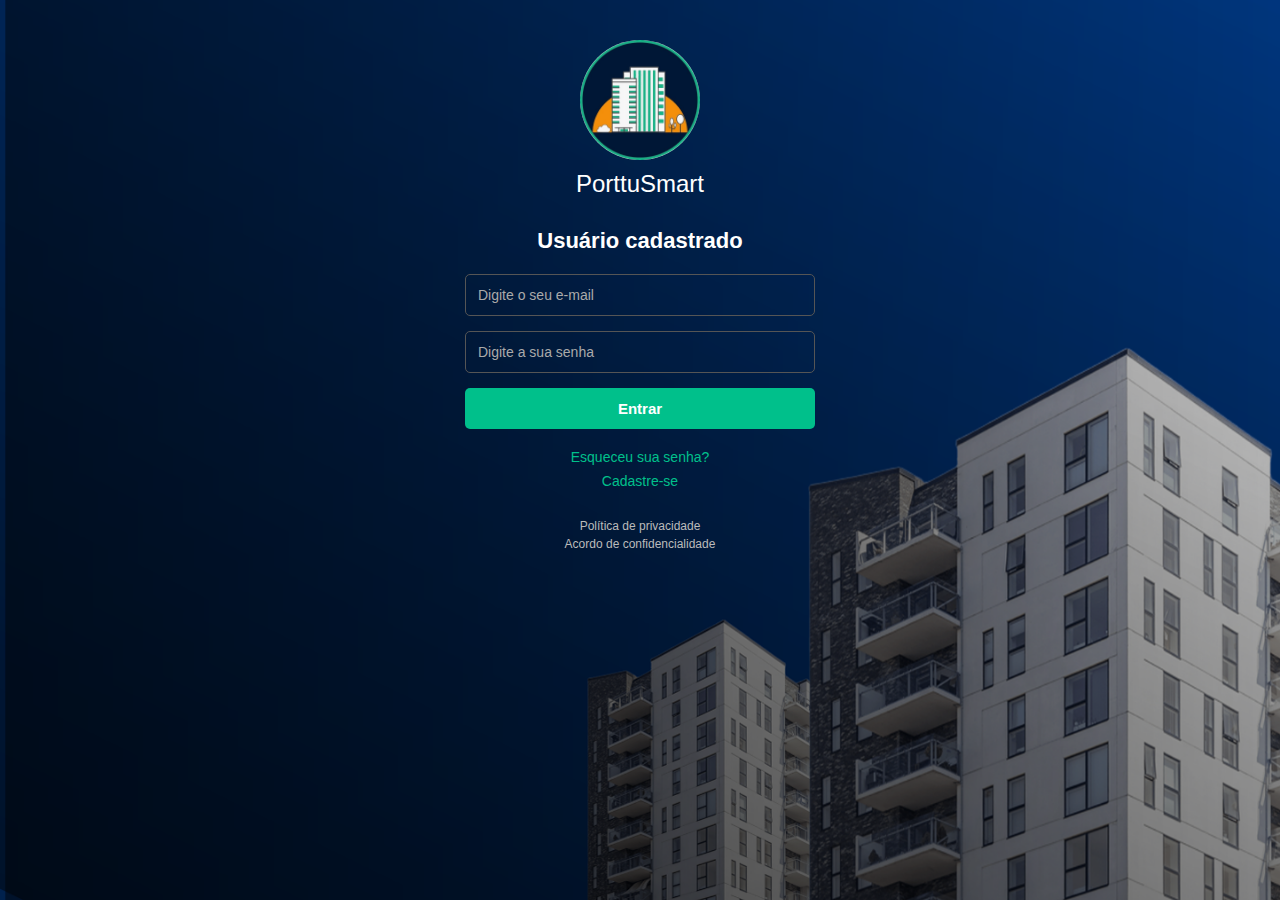
<file: index.html>
<!DOCTYPE html>
<html lang="pt-br">
<head>
  <meta charset="UTF-8">
  <meta name="viewport" content="width=device-width, initial-scale=1.0">
  <title>PorttuSmart</title>
  <link rel="stylesheet" href="assets/css/login.css">
</head>
<body>
  <div class="container">
    <!-- Logo e título -->
    <div class="header">
      <img src="assets/img/logoinit.jpeg" alt="Logo PorttuSmart" class="logo">
      <h1 class="titulo-logo">PorttuSmart</h1>
    </div>

    <!-- Área de login -->
    <h2 class="subtitulo">Usuário cadastrado</h2>

    <form class="login-form" id="loginForm">
      <input type="email" id="email" placeholder="Digite o seu e-mail" required>
      <input type="password" id="password" placeholder="Digite a sua senha" required>
      <button type="submit">Entrar</button>
    </form>

    <!-- Links extras -->
    <div class="links">
      <a href="pages/esqueceusenha.html">Esqueceu sua senha?</a>
      <a href="pages/cadastrese.html">Cadastre-se</a>
    </div>

    <!-- Rodapé -->
    <footer>
      <p>Política de privacidade</p>
      <p>Acordo de confidencialidade</p>
    </footer>
  </div>

  <script src="assets/js/login.js"></script>
</body>
</html>
</file>
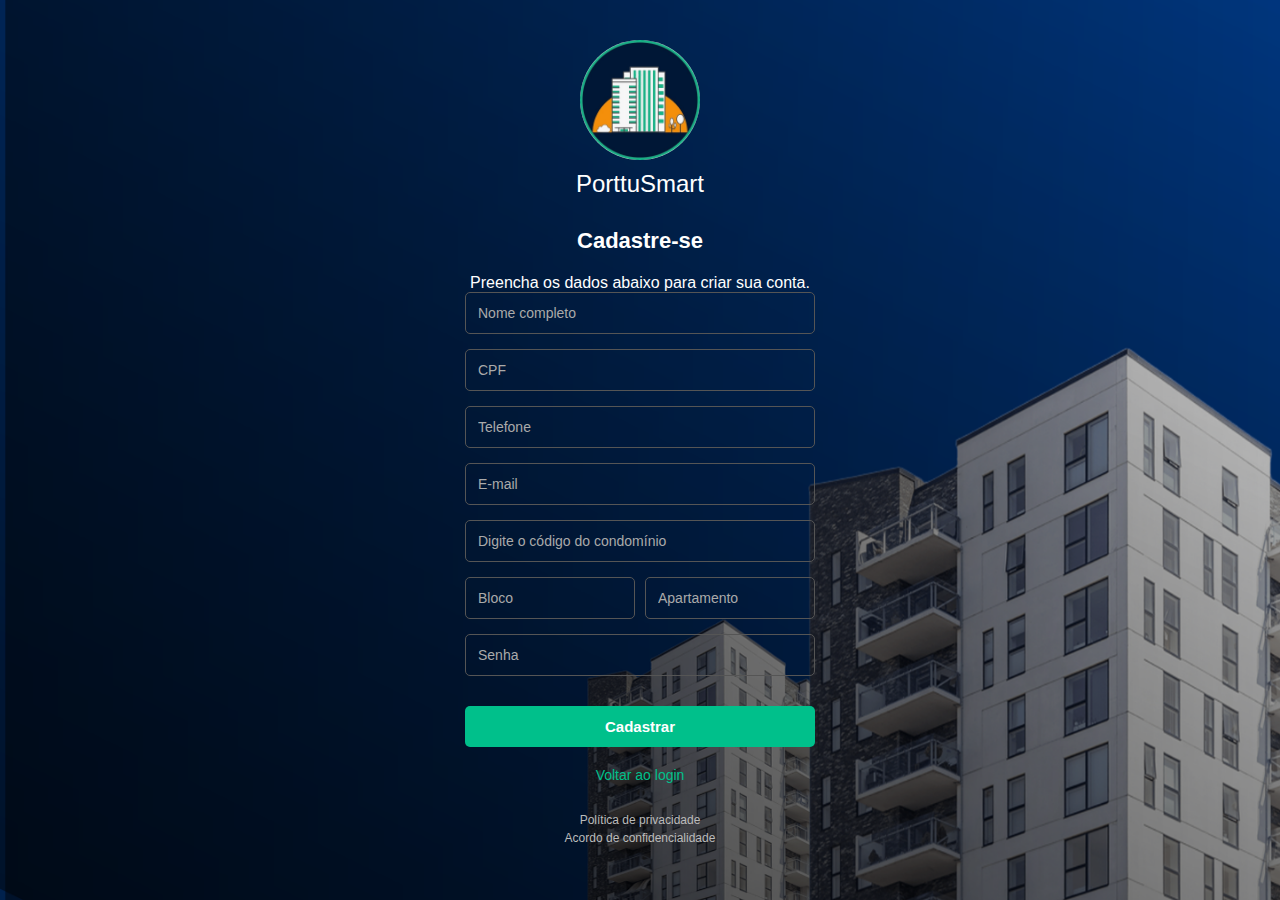
<file: pages/cadastrese.html>
<!DOCTYPE html>
<html lang="pt-br">
<head>
  <meta charset="UTF-8">
  <meta name="viewport" content="width=device-width, initial-scale=1.0">
  <title>PorttuSmart - Cadastre-se</title>
  <link rel="stylesheet" href="../assets/css/login.css">

  <!-- reCAPTCHA v2 -->
  <script src="https://www.google.com/recaptcha/api.js" async defer></script>
</head>
<body>
  <div class="container">
    <!-- Logo e título -->
    <div class="header">
      <img src="../assets/img/logoinit.jpeg" alt="Logo PorttuSmart" class="logo">
      <h1 class="titulo-logo">PorttuSmart</h1>
    </div>

    <!-- Subtítulo -->
    <h2 class="subtitulo">Cadastre-se</h2>
    <p>Preencha os dados abaixo para criar sua conta.</p>

    <!-- Formulário de cadastro -->
    <form class="login-form">
      <input type="text" name="nome" placeholder="Nome completo" required>
      <input type="text" name="cpf" placeholder="CPF" required>
      <input type="tel" name="telefone" placeholder="Telefone" required>
      <input type="email" name="email" placeholder="E-mail" required>      

      <!-- Novo campo: código do condomínio -->
      <input type="text" name="codigoCondominio" placeholder="Digite o código do condomínio" required>

      <!-- Campos de apartamento e bloco -->
      <div class="endereco-group">
        <input type="text" name="bloco" placeholder="Bloco" required>
        <input type="text" name="apartamento" placeholder="Apartamento" required>
      </div>

      <!-- Campo de senha -->
      <input type="password" name="senha" placeholder="Senha" required>

      <!-- reCAPTCHA -->
      <div 
        class="g-recaptcha" 
        data-sitekey="6Ld0XQssAAAAAOisVdWWEvGONekE0uCBODWwgQPg">
      </div>

      <!-- Botão de envio -->
      <button type="submit">Cadastrar</button>
    </form>

    <!-- Links extras -->
    <div class="links">
      <a href="../index.html">Voltar ao login</a>
    </div>

    <!-- Rodapé -->
    <footer>
      <p>Política de privacidade</p>
      <p>Acordo de confidencialidade</p>
    </footer>
  </div>

  <script src="../assets/js/cadastro.js"></script>
</body>
</html>
</file>
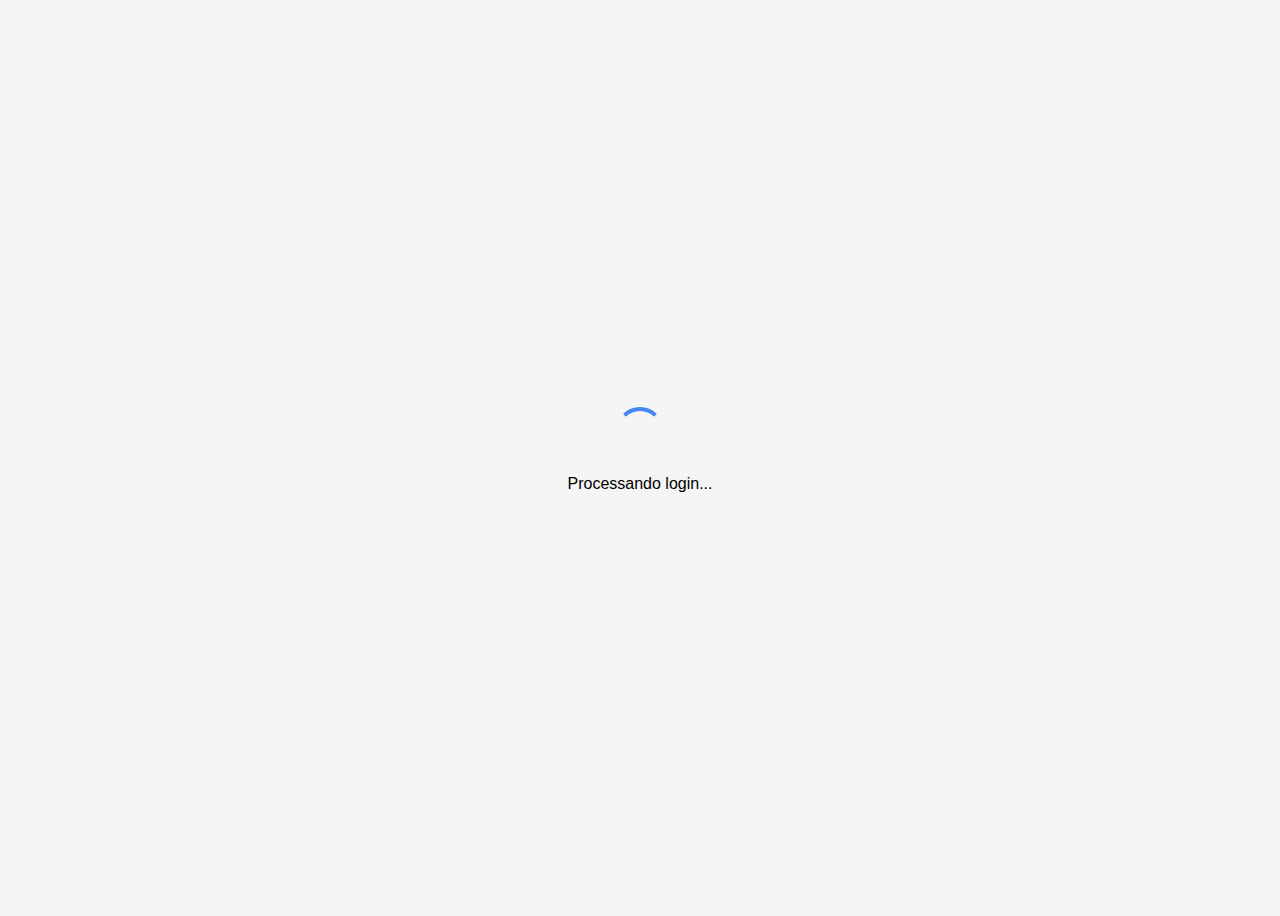
<file: pages/callback.html>
<!DOCTYPE html>
<html lang="pt-br">
<head>
    <meta charset="UTF-8">
    <title>Processando Login...</title>
    <style>
        body {
            font-family: Arial, sans-serif;
            display: flex;
            justify-content: center;
            align-items: center;
            height: 100vh;
            background: #f5f5f5;
        }
        .loading {
            text-align: center;
        }
        .spinner {
            border: 4px solid #f3f3f3;
            border-top: 4px solid #4285f4;
            border-radius: 50%;
            width: 40px;
            height: 40px;
            animation: spin 1s linear infinite;
            margin: 0 auto 20px;
        }
        @keyframes spin {
            0% { transform: rotate(0deg); }
            100% { transform: rotate(360deg); }
        }
    </style>
</head>
<body>
    <div class="loading">
        <div class="spinner"></div>
        <p>Processando login...</p>
    </div>

    <script>
        // Pega o código de autorização da URL
        const urlParams = new URLSearchParams(window.location.search);
        const authCode = urlParams.get('code');
        const error = urlParams.get('error');

        // ORIGENS PERMITIDAS (3 AMBIENTES)
        const allowedOrigins = [
            "http://127.0.0.1:5500",
            "https://site-condomino-piv.vercel.app",
            "https://d336vgy098gi03.cloudfront.net"
        ];

        // Determina dinamicamente para qual origin responder
        const openerOrigin = allowedOrigins.find(origin =>
            document.referrer.startsWith(origin)
        ) || allowedOrigins[0];

        if (error) {
            console.error('Erro do Google:', error);
            window.opener.postMessage({
                type: 'OAUTH_ERROR',
                error: error
            }, openerOrigin);
            window.close();
        } 
        else if (authCode) {
            window.opener.postMessage({
                type: 'OAUTH_CODE',
                code: authCode
            }, openerOrigin);
            window.close();
        } 
        else {
            console.error('Nenhum código recebido');
            window.close();
        }
    </script>
</body>
</html>
</file>
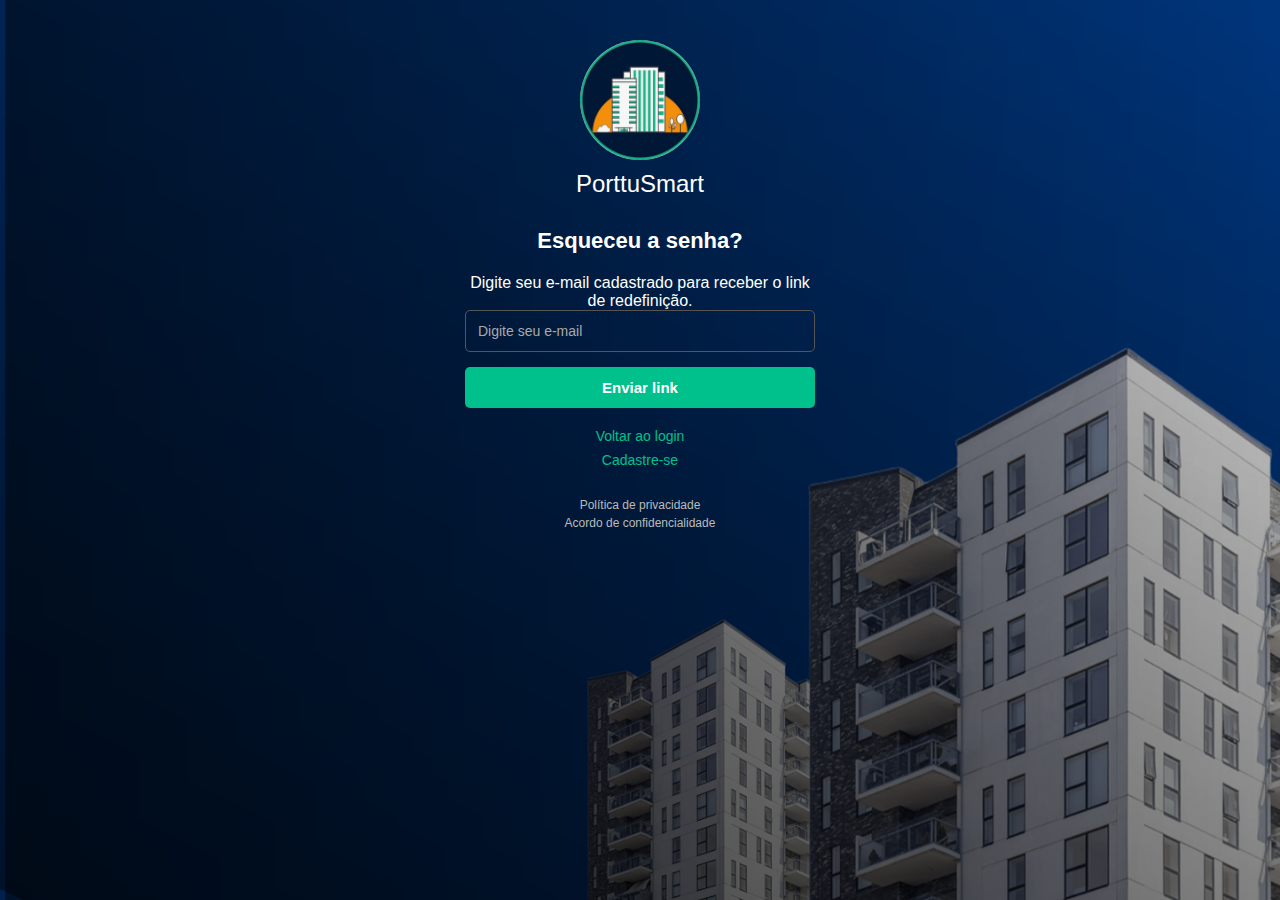
<file: pages/esqueceusenha.html>
<!DOCTYPE html>
<html lang="pt-br">
<head>
  <meta charset="UTF-8">
  <meta name="viewport" content="width=device-width, initial-scale=1.0">
  <title>PorttuSmart - Esqueceu a senha</title>
  <link rel="stylesheet" href="../assets/css/login.css">
</head>
<body>
  <div class="container">
    <!-- Logo e título -->
    <div class="header">
      <img src="../assets/img/logoinit.jpeg" alt="Logo PorttuSmart" class="logo">
      <h1 class="titulo-logo">PorttuSmart</h1>
    </div>

    <!-- Subtítulo -->
    <h2 class="subtitulo">Esqueceu a senha?</h2>
    <p>Digite seu e-mail cadastrado para receber o link de redefinição.</p>

    <!-- Formulário de recuperação -->
    <form class="login-form">
      <input type="email" placeholder="Digite seu e-mail">
      <button type="submit">Enviar link</button>
    </form>

    <!-- Links extras -->
    <div class="links">
      <a href="../index.html">Voltar ao login</a>
      <a href="/pages/cadastrese.html">Cadastre-se</a>
    </div>

    <!-- Rodapé -->
    <footer>
      <p>Política de privacidade</p>
      <p>Acordo de confidencialidade</p>
    </footer>
  </div>
</body>
</html>
</file>
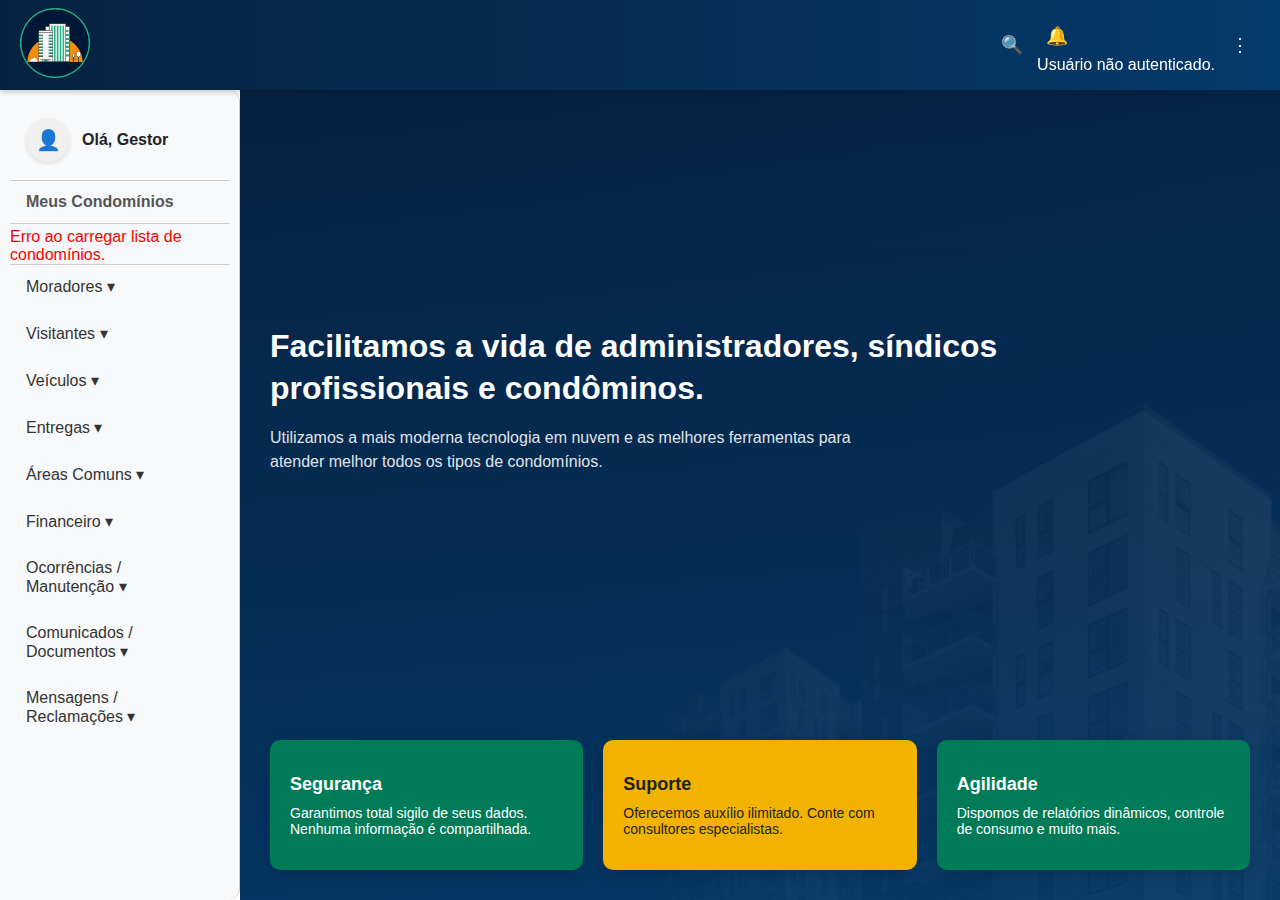
<file: pages/homesindico.html>
<!DOCTYPE html>
<html lang="pt-BR">

<head>
  <meta charset="UTF-8" />
  <meta name="viewport" content="width=device-width, initial-scale=1.0" />
  <title>Painel Gestor</title>
  <link rel="stylesheet" href="../assets/css/homesindico.css" />
  
  <link rel="stylesheet" href="../assets/css/telassindico/sindico_morador.css" />
  <link rel="stylesheet" href="../assets/css/telassindico/sindico_visitante.css" />
  <link rel="stylesheet" href="../assets/css/telassindico/sindico_veiculo.css" />
  <link rel="stylesheet" href="../assets/css/telassindico/sindico_pedido.css" />
  <link rel="stylesheet" href="../assets/css/telassindico/sindico_reserva.css" />
  <link rel="stylesheet" href="../assets/css/telassindico/sindico_comunicado.css" />
  <link rel="stylesheet" href="../assets/css/telassindico/sindico_ocorrencia.css" />
  <link rel="stylesheet" href="../assets/css/telassindico/sindico_mensagens.css" />
  <link rel="stylesheet" href="../assets/css/telassindico/sindico_financeiro.css" />
  <link rel="stylesheet" href="../assets/css/telassindico/sindico_senha.css" />
</head>

<body>

  <!-- Header / Topbar -->
  <header class="topbar">
    <div class="topbar-left">
      <button class="mobile-toggle" aria-label="Abrir menu">☰</button>
      <a href="homesindico.html">
        <img src="../assets/img/logoinit.png" alt="Logo PorttuSmart" class="logo">
      </a>
    </div>

    <div class="topbar-right">
      <button class="icon-btn" aria-label="buscar">🔍</button>

      <!-- 🔔 Notificações -->
      <div class="notification-wrapper">
        <button id="notification-bell" class="icon-btn" aria-label="notificações">
          🔔
          <div id="notification-count"></div>
        </button>
        <div id="notification-dropdown" class="notification-dropdown">
          <p class="no-notifications">Nenhuma nova solicitação.</p>
        </div>
      </div>

      <!-- ⋮ Menu -->
      <button class="icon-btn" aria-label="menu" id="menuButton">⋮</button>
    </div>

    <!-- Caixa de opções (menu suspenso) -->
    <div class="menu-dropdown" id="menuDropdown">
      <a href="#">Alterar Senha</a>
      <a href="../pages/logout.html" id="logoutBtn">Sair</a>
    </div>
  </header>

  <!-- Área principal (sidebar + conteúdo) -->
  <div class="main">
    <!-- Menu lateral -->
    <aside class="sidebar">
      <div class="sidebar-header">
        <div class="avatar">👤</div>
        <p class="greeting">Olá, Gestor</p>
      </div>

      <nav class="menu-fixed" id="menuCondominios">
        <p class="menu-title">Meus Condomínios</p>
        <!-- Condomínios serão inseridos dinamicamente aqui -->
        <div id="listaCondominios"></div>
      </nav>

      <!-- Menu rolável (itens restantes com submenus) -->
      <nav class="menu-scroll" aria-label="menu principal">
        
        <div class="menu-item" id="menuMoradores">
          <input type="checkbox" id="moradores-toggle" />
          <label for="moradores-toggle" class="item">Moradores ▾</label>
          <div class="submenu moradores">
            <div class="subitem">Cadastro de moradores</div>
            <div class="subitem">Histórico de moradores</div>
          </div>
        </div>

        <div class="menu-item" id="menuVisitantes">
          <input type="checkbox" id="visitantes-toggle" />
          <label for="visitantes-toggle" class="item">Visitantes ▾</label>
          <div class="submenu">
            <div class="subitem">Cadastro de visitantes</div>
            <div class="subitem">Controle de entradas e saídas</div>
          </div>
        </div>

        <div class="menu-item" id="menuVeiculos">
          <input type="checkbox" id="veiculos-toggle" />
          <label for="veiculos-toggle" class="item">Veículos ▾</label>
          <div class="submenu">
            <div class="subitem">Cadastro de veículos de moradores</div>
            <div class="subitem">Histórico de veículos</div>
          </div>
        </div>

        <div class="menu-item" id="menuEntregas">
          <input type="checkbox" id="entregas-toggle" />
          <label for="entregas-toggle" class="item">Entregas ▾</label>
          <div class="submenu">
            <div class="subitem">Cadastro de entregas</div>
            <div class="subitem">Histórico de entregas</div>
          </div>
        </div>

        <div class="menu-item" id="menuReservas">
          <input type="checkbox" id="areas-toggle" />
          <label for="areas-toggle" class="item">Áreas Comuns ▾</label>
          <div class="submenu">
            <div class="subitem">Cadastro de reservas</div>
            <div class="subitem">Histórico de reservas</div>
          </div>
        </div>

        <div class="menu-item" id="menuFinanceiro">
          <input type="checkbox" id="financeiro-toggle" />
          <label for="financeiro-toggle" class="item">Financeiro ▾</label>
          <div class="submenu">
            <div class="subitem">Cadastro de lançamentos</div>
            <div class="subitem">Histórico de lançamentos</div>
          </div>
        </div>


        <div class="menu-item" id="menuOcorrencias">
          <input type="checkbox" id="ocorrencias-toggle" />
          <label for="ocorrencias-toggle" class="item">Ocorrências / Manutenção ▾</label>
          <div class="submenu">
            <div class="subitem">Registrar ocorrência</div>
            <div class="subitem">Histórico de ocorrências</div>
          </div>
        </div>

        <div class="menu-item" id="menuComunicados">
          <input type="checkbox" id="comunicados-toggle" />
          <label for="comunicados-toggle" class="item">Comunicados / Documentos ▾</label>
          <div class="submenu">
            <div class="subitem">Novo comunicado</div>
            <div class="subitem">Histórico de comunicados</div>
            <div class="subitem">Cadastro de documentos</div>
            <div class="subitem">Documentos do condomínio</div>
          </div>
        </div>


        <div class="menu-item" id="menuMensagens">
          <input type="checkbox" id="mensagens-toggle" />
          <label for="mensagens-toggle" class="item">Mensagens / Reclamações ▾</label>
          <div class="submenu">
            <div class="subitem">Caixa de mensagens</div>
          </div>
        </div>

      </nav>
    </aside>

    <!-- Conteúdo principal -->
    <main class="content">
      <div class="content-top">
        <h1>Facilitamos a vida de administradores, síndicos profissionais e condôminos.</h1>
        <p class="lead">Utilizamos a mais moderna tecnologia em nuvem e as melhores ferramentas para atender melhor
          todos os tipos de condomínios.</p>
      </div>

      <!-- Cards no rodapé da área de conteúdo -->
      <div class="bottom-cards">
        <div class="card seguranca">
          <h3>Segurança</h3>
          <p>Garantimos total sigilo de seus dados. Nenhuma informação é compartilhada.</p>
        </div>
        <div class="card suporte">
          <h3>Suporte</h3>
          <p>Oferecemos auxílio ilimitado. Conte com consultores especialistas.</p>
        </div>
        <div class="card agilidade">
          <h3>Agilidade</h3>
          <p>Dispomos de relatórios dinâmicos, controle de consumo e muito mais.</p>
        </div>
      </div>
    </main>
  </div>

  <script src="../assets/js/mobile.js"></script>
  <script src="../assets/js/apiApartments.js"></script>

  <!-- 🚚 Scripts do módulo de Moradores -->
  <script src="../assets/js/telassindico/morador/apiMoradores.js"></script>
  <script src="../assets/js/telassindico/morador/telasMoradores.js"></script>
  <script src="../assets/js/telassindico/morador/main.js"></script>

  <!-- 🚚 Scripts do módulo de Visitantes -->
  <script src="../assets/js/telassindico/visitante/apiVisitante.js"></script>
  <script src="../assets/js/telassindico/visitante/telasVisitante.js"></script>
  <script src="../assets/js/telassindico/visitante/main.js"></script>

  <!-- 🚚 Scripts do módulo de Veiculos -->
  <script src="../assets/js/telassindico/veiculos/apiVeiculos.js"></script>
  <script src="../assets/js/telassindico/veiculos/telasVeiculos.js"></script>
  <script src="../assets/js/telassindico/veiculos/main.js"></script>

  <!-- 🚚 Scripts do módulo de Entregas -->
  <script src="../assets/js/telassindico/pedidos/apiPedidos.js"></script>
  <script src="../assets/js/telassindico/pedidos/telasPedidos.js"></script>
  <script src="../assets/js/telassindico/pedidos/main.js"></script>

  <!-- 🚚 Scripts do módulo de Reservas(Agendamentos) -->
  <script src="../assets/js/telassindico/reservas/apiReservas.js"></script>
  <script src="../assets/js/telassindico/reservas/telasReservas.js"></script>
  <script src="../assets/js/telassindico/reservas/main.js"></script>

  <!-- 🚚 Scripts do módulo de Financeiro -->
  <script src="../assets/js/telassindico/financeiro/apiFinanceiro.js"></script>
  <script src="../assets/js/telassindico/financeiro/telasFinanceiro.js"></script>
  <script src="../assets/js/telassindico/financeiro/main.js"></script>

      <!-- 🚚 Scripts do módulo de Ocorrencia -->
  <script src="../assets/js/telassindico/ocorrencia/apiOcorrencia.js"></script>
  <script src="../assets/js/telassindico/ocorrencia/telaOcorrencia.js"></script>
  <script src="../assets/js/telassindico/ocorrencia/main.js"></script>

    <!-- 🚚 Scripts do módulo de Comunicados -->
  <script src="../assets/js/telassindico/comunicados/apiComunicados.js"></script>
  <script src="../assets/js/telassindico/comunicados/telasComunidados.js"></script>
  <script src="../assets/js/telassindico/comunicados/main.js"></script>

    <!-- 🚚 Scripts do módulo de Mensagens -->
  <script src="../assets/js/telassindico/mensagens/apiMensagens.js"></script>
  <script src="../assets/js/telassindico/mensagens/telasMensagens.js"></script>
  <script src="../assets/js/telassindico/mensagens/main.js"></script>

    <!-- 🚚 Scripts do módulo de troca de senha -->
  <script src="../assets/js/telassindico/senha/apiSenha.js"></script>
  <script src="../assets/js/telassindico/senha/telasSenha.js"></script>
  <script src="../assets/js/telassindico/senha/main.js"></script>


  <script src="../assets/js/sindico_menu.js"></script>
  <script src="../assets/js/logout.js"></script>
  <script src="../assets/js/sindico_condominios.js"></script>
  <script src="../assets/js/sindico_notificacoes.js"></script>

  <!-- Script do menu suspenso -->
  <script>
    document.addEventListener("DOMContentLoaded", function () {
      const menuButton = document.getElementById("menuButton");
      const dropdown = document.getElementById("menuDropdown");

      // Abre/fecha menu ao clicar nos três pontos
      menuButton.addEventListener("click", function (e) {
        e.stopPropagation();
        dropdown.classList.toggle("menu-open");
      });

      // Fecha o menu ao clicar fora
      document.addEventListener("click", function (e) {
        if (!dropdown.contains(e.target) && e.target !== menuButton) {
          dropdown.classList.remove("menu-open");
        }
      });
    });
  </script>
</body>

</html>
</file>
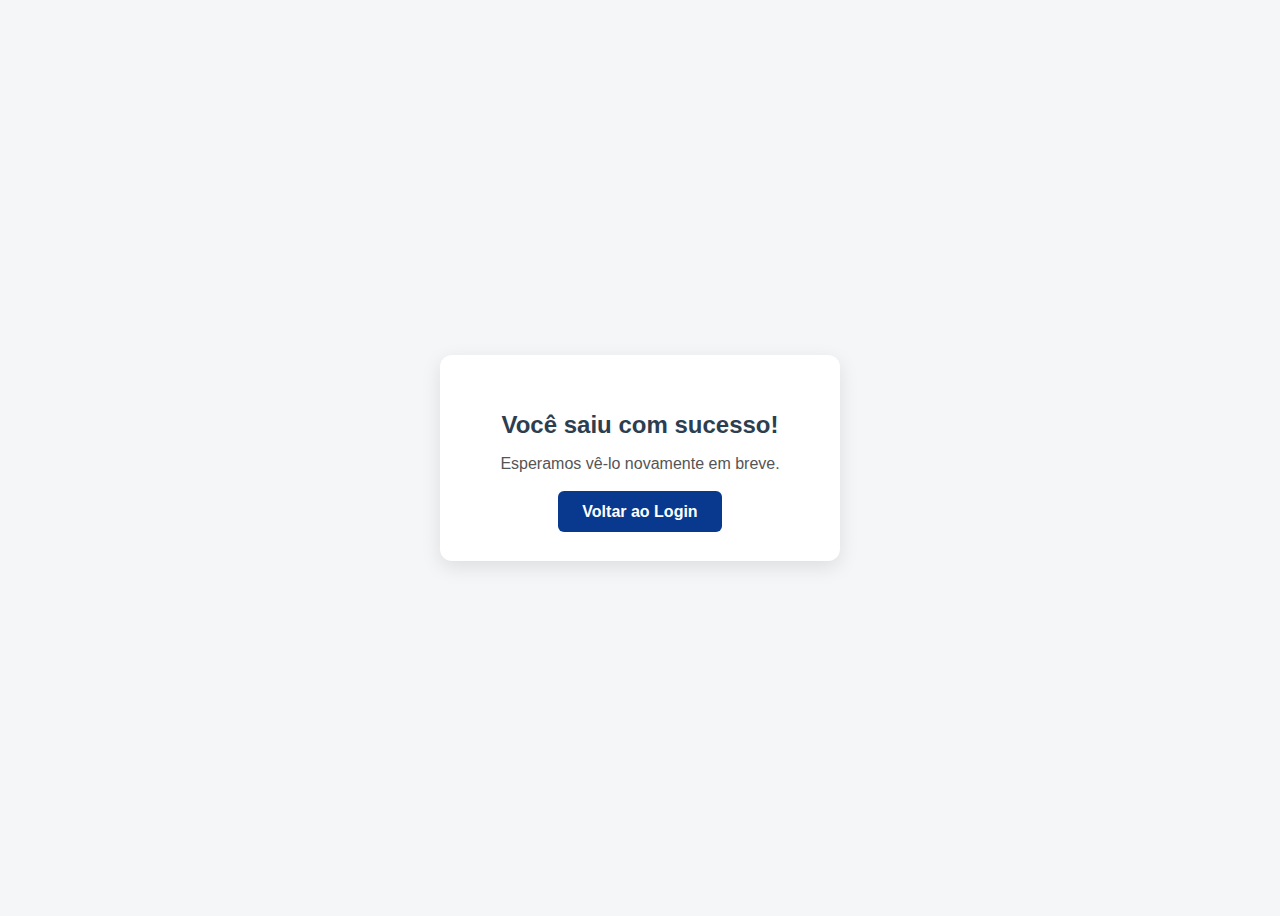
<file: pages/logout.html>
<!DOCTYPE html>
<html lang="pt-BR">
<head>
  <meta charset="UTF-8">
  <meta name="viewport" content="width=device-width, initial-scale=1.0">
  <title>Logout - PorttuSmart</title>
  <style>
    body {
      font-family: "Poppins", sans-serif;
      background: #f4f6f8;
      display: flex;
      justify-content: center;
      align-items: center;
      height: 100vh;
      flex-direction: column;
      color: #333;
    }

    .logout-box {
      background: white;
      padding: 40px 60px;
      border-radius: 12px;
      box-shadow: 0px 6px 20px rgba(0,0,0,0.1);
      text-align: center;
    }

    .logout-box h1 {
      font-size: 24px;
      margin-bottom: 10px;
      color: #2c3e50;
    }

    .logout-box p {
      color: #555;
      margin-bottom: 30px;
    }

    .logout-box a {
      text-decoration: none;
      background-color: #08398E;
      color: white;
      padding: 12px 24px;
      border-radius: 6px;
      font-weight: bold;
      transition: background 0.3s;
    }

    .logout-box a:hover {
      background-color: #062e73;
    }
  </style>
</head>
<body>
  <div class="logout-box">
    <h1>Você saiu com sucesso!</h1>
    <p>Esperamos vê-lo novamente em breve.</p> 
    <a href="../index.html">Voltar ao Login</a>
  </div>
</body>
</html>
</file>
<file: assets/css/homesindico.css>
:root {
  --topbar-h: 90px;
  --sidebar-w: 240px;
  --primary-color: #072241;
  --secondary-color: #043a6a;
  --accent-color: #007b57;
  --warning-color: #f2b200;
  --text-light: #fff;
  --text-dark: #222;
  --bg-light: #f8f9fa;
  --border-color: #e0e0e0;
  --hover-color: #f4f6f8;
  --transition-speed: 0.3s;
}

/* Reset / base */
* { 
  box-sizing: border-box; 
  margin: 0; 
  padding: 0; 
  font-family: "Arial", Helvetica, sans-serif; 
}

html, body {
  height: 100%;
  margin: 0;
  padding: 0;
  overflow: hidden; 
}

/* Topbar / header */
.topbar {
  height: var(--topbar-h);
  width: 100%;
  background: linear-gradient(90deg, var(--primary-color), var(--secondary-color));
  color: var(--text-light);
  display: flex;
  align-items: center;
  justify-content: space-between;
  padding: 0 20px;
  position: fixed;
  top: 0;
  left: 0;
  z-index: 1000;
  box-shadow: 0 2px 6px rgba(0,0,0,0.2);
}

.topbar-left {
  display: flex;
  align-items: center;
  gap: 15px;
}

.topbar .logo {
  height: 70px;
  width: auto;
  border-radius: 6px;
  object-fit: cover;
}

/* Botões do header - Ajustados para ficarem lado a lado */
.topbar-right {
  display: flex;
  align-items: center;
  gap: 5px;
}

.icon-btn {
  background: transparent;
  border: none;
  color: var(--text-light);
  font-size: 18px;
  cursor: pointer;
  width: 40px;
  height: 40px;
  border-radius: 50%;
  display: flex;
  align-items: center;
  justify-content: center;
  transition: background-color var(--transition-speed);
}

.icon-btn:hover {
  background-color: rgba(255, 255, 255, 0.1);
}

/* Área principal (sidebar + conteúdo) */
.main {
  display: flex;
  height: calc(100vh - var(--topbar-h));
  margin-top: var(--topbar-h);
  overflow: hidden;
}

/* Sidebar */
.sidebar {
  width: var(--sidebar-w);
  background: var(--bg-light);
  border-right: 1px solid var(--border-color);
  display: flex;
  flex-direction: column;
  height: 100%;
  border-top-right-radius: 12px;
  border-bottom-right-radius: 12px;
  overflow: hidden;
  padding: 10px;
}

/* Cabeçalho interno da sidebar */
.sidebar-header {
  padding: 18px 16px;
  display: flex;
  align-items: center;
  gap: 12px;
  border-bottom: 1px solid var(--border-color);
}

.avatar {
  width: 44px;
  height: 44px;
  border-radius: 50%;
  background: #f0f0f0;
  display: flex;
  align-items: center;
  justify-content: center;
  font-size: 20px;
  box-shadow: 0 2px 4px rgba(0,0,0,0.1);
}

.greeting {
  font-weight: 700;
  color: var(--text-dark);
}

/* Menu fixo (4 condomínios) */
.menu-fixed {
  border-bottom: 1px solid var(--border-color);
}

.menu-fixed .menu-title {
  padding: 12px 16px;
  font-weight: 700;
  color: #555;
  border-bottom: 1px solid var(--border-color);
  margin-bottom: 4px;
  user-select: none;
}

.menu-fixed .item {
  padding: 10px 16px;
  cursor: pointer;
  color: var(--text-dark);
  font-weight: 600;
  background: #fff;
  border-radius: 6px;
  margin-bottom: 4px;
  transition: all var(--transition-speed);
  display: flex;
  align-items: center;
}

.menu-fixed .item:hover {
  background: var(--hover-color);
}

.menu-fixed .item.active {
  background-color: var(--secondary-color);
  color: white;
}

/* Menu rolável */
.menu-scroll {
  flex: 1;
  overflow-y: auto;
  padding-bottom: 20px;
}

/* Submenus */
.menu-item {
  position: relative;
}

.menu-item input[type="checkbox"] { 
  display: none; 
}

.submenu {
  max-height: 0;
  overflow: hidden;
  transition: max-height var(--transition-speed) ease;
  padding-left: 12px;
  margin-top: 4px;
}

.menu-item input[type="checkbox"]:checked + label + .submenu {
  max-height: 500px;
}

.menu-item input[type="checkbox"]:checked + label {
  color: var(--secondary-color);
  font-weight: bold;
}

.menu-item input[type="checkbox"]:checked + label::after {
  content: "▴";
}

.subitem {
  padding: 10px 16px 10px 28px;
  font-size: 14px;
  color: #555;
  border-radius: 4px;
  cursor: pointer;
  transition: all var(--transition-speed);
  position: relative;
}

.subitem:hover {
  background-color: var(--hover-color);
  padding-left: 32px;
}

.subitem.active {
  background-color: var(--secondary-color);
  color: white;
}

.subitem.active::before {
  content: "";
  position: absolute;
  left: 16px;
  top: 50%;
  transform: translateY(-50%);
  width: 6px;
  height: 6px;
  background-color: white;
  border-radius: 50%;
}

/* Itens principais do menu rolável */
.menu-scroll .item {
  padding: 12px 16px;
  cursor: pointer;
  color: #333;
  border-radius: 6px;
  margin-bottom: 4px;
  transition: all var(--transition-speed);
  display: flex;
  justify-content: space-between;
  align-items: center;
}

.menu-scroll .item:hover {
  background: var(--hover-color);
}

/* Conteúdo principal */
.content {
  flex: 1;
  position: relative;
  display: flex;
  flex-direction: column;
  justify-content: space-between;
  padding: 30px;
  color: var(--text-light);
  background: linear-gradient(to bottom, rgba(7, 34, 65, 0.9), rgba(4, 58, 106, 0.9)), url("../img/fundo-login.png");
  background-repeat: no-repeat;
  background-position: center right;
  background-size: cover;
  overflow: auto;
}

.content-top {
  flex: 1;
  display: flex;
  flex-direction: column;
  justify-content: center;
  max-width: 800px;
}

.content h1 {
  font-size: 32px;
  line-height: 1.3;
  margin-bottom: 16px;
  font-weight: 700;
}

.content .lead {
  font-size: 16px;
  color: rgba(255,255,255,0.9);
  margin-bottom: 30px;
  line-height: 1.5;
  max-width: 600px;
}

/* Cards verdes embaixo */
.bottom-cards {
  display: flex;
  gap: 20px;
  align-items: stretch;
  margin-top: 30px;
}

.card {
  flex: 1;
  padding: 20px;
  border-radius: 10px;
  color: var(--text-light);
  box-shadow: 0 4px 15px rgba(0,0,0,0.15);
  font-size: 14px;
  min-height: 130px;
  display: flex;
  flex-direction: column;
  justify-content: center;
  transition: transform var(--transition-speed), box-shadow var(--transition-speed);
}

.card:hover {
  transform: translateY(-5px);
  box-shadow: 0 8px 20px rgba(0,0,0,0.2);
}

.card h3 {
  margin-bottom: 10px;
  font-size: 18px;
  font-weight: 700;
}

.seguranca { 
  background: var(--accent-color); 
}

.suporte  { 
  background: var(--warning-color); 
  color: var(--text-dark); 
}

.agilidade { 
  background: var(--accent-color); 
}

.item, .card h3 { user-select: none; }

/* Menu mobile toggle */
.mobile-toggle {
  display: none;
  background: transparent;
  border: none;
  color: white;
  font-size: 24px;
  cursor: pointer;
}

/* Adaptações responsivas */
@media (max-width: 900px) {
  :root { 
    --sidebar-w: 200px; 
    --topbar-h: 80px; 
  }
  
  .mobile-toggle {
    display: block;
  }
  
  .sidebar {
    position: fixed;
    left: -100%;
    top: var(--topbar-h);
    height: calc(100% - var(--topbar-h));
    z-index: 999;
    transition: left var(--transition-speed);
    box-shadow: 2px 0 10px rgba(0,0,0,0.1);
  }
  
  .sidebar.active {
    left: 0;
  }
  
  .content {
    padding: 20px;
  }
  
  .content h1 { 
    font-size: 24px; 
    margin-bottom: 12px; 
  }
  
  .topbar .logo { 
    height: 50px; 
  }
  
  .bottom-cards { 
    flex-direction: column; 
    gap: 15px; 
  }
  
  .card { 
    min-height: auto; 
    padding: 15px; 
  }
}

@media (max-height: 700px) {
  .content h1 { font-size: 24px; }
  .content .lead { font-size: 14px; margin-bottom: 20px; }
  .card { padding: 15px; min-height: 100px; }
  .sidebar-header { padding: 12px 16px; }
  .menu-fixed .item { padding: 8px 16px; }
  .menu-scroll .item { padding: 10px 16px; }
}

/* Scrollbar personalizada */
.menu-scroll::-webkit-scrollbar {
  width: 6px;
}

.menu-scroll::-webkit-scrollbar-track {
  background: #f1f1f1;
  border-radius: 10px;
}

.menu-scroll::-webkit-scrollbar-thumb {
  background: #c1c1c1;
  border-radius: 10px;
}

.menu-scroll::-webkit-scrollbar-thumb:hover {
  background: #a8a8a8;
}

/* Estilo da caixa de opções (menu ⋮) */
    .menu-dropdown {
      position: absolute;
      top: 60px;
      right: 15px;
      background-color: #fff;
      border: 1px solid #ccc;
      border-radius: 8px;
      box-shadow: 0px 4px 8px rgba(0,0,0,0.2);
      width: 180px;
      display: none;
      flex-direction: column;
      z-index: 1000;
      animation: fadeIn 0.2s ease-in-out;
    }

    @keyframes fadeIn {
      from { opacity: 0; transform: translateY(-5px); }
      to { opacity: 1; transform: translateY(0); }
    }

    .menu-dropdown a {
      padding: 12px 16px;
      text-decoration: none;
      color: #333;
      display: block;
      border-bottom: 1px solid #eee;
      font-size: 15px;
      transition: background 0.2s;
    }

    .menu-dropdown a:hover {
      background-color: #f3f3f3;
    }

    .menu-dropdown a:last-child {
      border-bottom: none;
      color: #c0392b;
      font-weight: 600;
    }

    .menu-open {
      display: flex;
    }
</file>
<file: assets/css/telassindico/sindico_morador.css>
/* ============================= */
/* ===== VARIÁVEIS GLOBAIS ===== */
/* ============================= */
:root {
  --border-color: #ccc;
  --accent-color: #007b57;
  --warning-color: #f2b200;
  --text-light: #fff;
  --text-dark: #222;
}

/* ============================= */
/* ===== ESTILOS MORADOR ======= */
/* ============================= */

/* ===== Cadastro ===== */
.form-cadastro-morador {
  display: flex;
  flex-direction: column;
  gap: 15px;
  background: rgba(255, 255, 255, 0.05);
  padding: 20px;
  border-radius: 8px;
  max-width: 800px;
}

.form-group-morador {
  display: flex;
  flex-direction: column;
}

.form-group-morador label {
  font-weight: bold;
  margin-bottom: 5px;
}

.form-group-morador input,
.form-group-morador select {
  padding: 10px;
  border-radius: 5px;
  border: 1px solid var(--border-color);
  background: rgba(255, 255, 255, 0.1);
  color: var(--text-light);
}

.endereco-group-morador {
  display: grid;
  grid-template-columns: repeat(auto-fill, minmax(200px, 1fr));
  gap: 10px;
}

.form-actions-morador {
  display: flex;
  gap: 10px;
}

.btn-salvar-morador {
  background-color: var(--accent-color);
  color: white;
  padding: 10px 15px;
  border: none;
  border-radius: 5px;
  cursor: pointer;
}

.btn-salvar-morador:hover {
  background-color: #005a3e;
}

.btn-cancelar-morador {
  background-color: var(--warning-color);
  color: var(--text-dark);
  padding: 10px 15px;
  border: none;
  border-radius: 5px;
  cursor: pointer;
}

.btn-cancelar-morador:hover {
  background-color: #d8a200;
}

/* ===== Histórico ===== */
.historico-container-morador {
  background: #b0b0b0;
  border-radius: 10px;
  padding: 20px;
  max-width: 1000px;
  color: var(--text-dark);
}

.historico-filtros-morador {
  display: flex;
  gap: 15px;
  flex-wrap: wrap;
  margin-bottom: 20px;
}

.historico-filtros-morador input,
.historico-filtros-morador select {
  padding: 8px;
  border-radius: 5px;
  border: 1px solid var(--border-color);
  background: white;
  color: var(--text-dark);
}

.historico-filtros-morador button {
  padding: 8px 12px;
  border-radius: 5px;
  border: none;
  background-color: var(--accent-color);
  color: white;
  cursor: pointer;
}

.historico-filtros-morador button:hover {
  background-color: #005a3e;
}

.historico-tabela-morador {
  background: #f0f0f0;
  padding: 20px;
  border-radius: 8px;
  color: var(--text-dark);
}

.tabela-historico-morador {
  width: 100%;
  border-collapse: collapse;
  color: var(--text-dark);
}

.tabela-historico-morador th,
.tabela-historico-morador td {
  padding: 12px;
  border-bottom: 1px solid #ddd;
  text-align: left;
  color: var(--text-dark);
}

.tabela-historico-morador th {
  background: var(--primary-color, #072241);
  color: white;
}

.tabela-historico-morador tr:hover {
  background: #eaeaea;
}

.btn-editar-morador,
.btn-excluir-morador {
  padding: 5px 10px;
  border: none;
  border-radius: 5px;
  cursor: pointer;
}

.btn-editar-morador {
  background-color: #007bff;
  color: white;
}

.btn-editar-morador:hover {
  background-color: #0056b3;
}

.btn-excluir-morador {
  background-color: #dc3545;
  color: white;
}

.btn-excluir-morador:hover {
  background-color: #a71d2a;
}
</file>
<file: assets/css/telassindico/sindico_visitante.css>
/* ============================= */
/* ===== VARIÁVEIS GLOBAIS ===== */
/* ============================= */
:root {
  --border-color: #ccc;
  --accent-color: #007b57;
  --warning-color: #f2b200;
  --text-light: #fff;
  --text-dark: #222;
}

/* ============================= */
/* ===== ESTILOS VISITANTE ===== */
/* ============================= */

/* ===== Cadastro ===== */
.form-cadastro-visitante {
  display: flex;
  flex-direction: column;
  gap: 15px;
  background: rgba(255, 255, 255, 0.05);
  padding: 20px;
  border-radius: 8px;
  max-width: 800px;
}

.form-group-visitante {
  display: flex;
  flex-direction: column;
}

.form-group-visitante label {
  font-weight: bold;
  margin-bottom: 5px;
}

.form-group-visitante input,
.form-group-visitante select {
  padding: 10px;
  border-radius: 5px;
  border: 1px solid var(--border-color);
  background: rgba(255, 255, 255, 0.1);
  color: var(--text-light);
}

.endereco-group-visitante {
  display: grid;
  grid-template-columns: repeat(auto-fill, minmax(200px, 1fr));
  gap: 10px;
}

.form-actions-visitante {
  display: flex;
  gap: 10px;
}

.btn-salvar-visitante {
  background-color: var(--accent-color);
  color: white;
  padding: 10px 15px;
  border: none;
  border-radius: 5px;
  cursor: pointer;
}

.btn-salvar-visitante:hover {
  background-color: #005a3e;
}

.btn-cancelar-visitante {
  background-color: var(--warning-color);
  color: var(--text-dark);
  padding: 10px 15px;
  border: none;
  border-radius: 5px;
  cursor: pointer;
}

.btn-cancelar-visitante:hover {
  background-color: #d8a200;
}

/* ===== Histórico ===== */
.historico-container-visitante {
  background: #b0b0b0;
  border-radius: 10px;
  padding: 20px;
  max-width: 1000px;
  color: var(--text-dark);
}

.historico-filtros-visitante {
  display: flex;
  gap: 15px;
  flex-wrap: wrap;
  margin-bottom: 20px;
}

.historico-filtros-visitante input,
.historico-filtros-visitante select {
  padding: 8px;
  border-radius: 5px;
  border: 1px solid var(--border-color);
  background: white;
  color: var(--text-dark);
}

.historico-filtros-visitante button {
  padding: 8px 12px;
  border-radius: 5px;
  border: none;
  background-color: var(--accent-color);
  color: white;
  cursor: pointer;
}

.historico-filtros-visitante button:hover {
  background-color: #005a3e;
}

.historico-tabela-visitante {
  background: #f0f0f0;
  padding: 20px;
  border-radius: 8px;
  color: var(--text-dark);
}

.tabela-historico-visitante {
  width: 100%;
  border-collapse: collapse;
  color: var(--text-dark);
}

.tabela-historico-visitante th,
.tabela-historico-visitante td {
  padding: 12px;
  border-bottom: 1px solid #ddd;
  text-align: left;
  color: var(--text-dark);
}

.tabela-historico-visitante th {
  background: var(--primary-color, #072241);
  color: white;
}

.tabela-historico-visitante tr:hover {
  background: #eaeaea;
}

.btn-editar-visitante,
.btn-excluir-visitante {
  padding: 5px 10px;
  border: none;
  border-radius: 5px;
  cursor: pointer;
}

.btn-editar-visitante {
  background-color: #007bff;
  color: white;
}

.btn-editar-visitante:hover {
  background-color: #0056b3;
}

.btn-excluir-visitante {
  background-color: #dc3545;
  color: white;
}

.btn-excluir-visitante:hover {
  background-color: #a71d2a;
}
</file>
<file: assets/css/telassindico/sindico_veiculo.css>
/* ============================= */
/* ===== VARIÁVEIS GLOBAIS ===== */
/* ============================= */
:root {
  --border-color: #ccc;
  --accent-color: #007b57;
  --warning-color: #f2b200;
  --text-light: #fff;
  --text-dark: #222;
}


/* ============================= */
/* ===== CADASTRO VEICULO ===== */
/* ============================= */

.form-cadastro-veiculo {
  display: flex;
  flex-direction: column;
  gap: 15px;
  background: rgba(255, 255, 255, 0.05);
  padding: 20px;
  border-radius: 8px;
  max-width: 800px;
}

.form-group-veiculo {
  display: flex;
  flex-direction: column;
}

.form-group-veiculo label {
  font-weight: bold;
  margin-bottom: 5px;
}

.form-group-veiculo input,
.form-group-veiculo select {
  padding: 10px;
  border-radius: 5px;
  border: 1px solid var(--border-color);
  background: rgba(255, 255, 255, 0.1);
  color: var(--text-light);
}

.form-actions-veiculo {
  display: flex;
  gap: 10px;
}

.btn-salvar-veiculo {
  background-color: var(--accent-color);
  color: white;
  padding: 10px 15px;
  border: none;
  border-radius: 5px;
  cursor: pointer;
}

.btn-salvar-veiculo:hover {
  background-color: #005a3e;
}

.btn-cancelar-veiculo {
  background-color: var(--warning-color);
  color: var(--text-dark);
  padding: 10px 15px;
  border: none;
  border-radius: 5px;
  cursor: pointer;
}

.btn-cancelar-veiculo:hover {
  background-color: #d8a200;
}

/* ============================= */
/* ===== HISTÓRICO VEICULO ===== */
/* ============================= */

.historico-container-veiculo {
  background: #b0b0b0;
  border-radius: 10px;
  padding: 20px;
  max-width: 1000px;
  color: var(--text-dark);
}

.historico-filtros-veiculo {
  display: flex;
  gap: 15px;
  flex-wrap: wrap;
  margin-bottom: 20px;
}

.historico-filtros-veiculo input,
.historico-filtros-veiculo select {
  padding: 8px;
  border-radius: 5px;
  border: 1px solid var(--border-color);
  background: white;
  color: var(--text-dark);
}

.historico-filtros-veiculo button {
  padding: 8px 12px;
  border-radius: 5px;
  border: none;
  background-color: var(--accent-color);
  color: white;
  cursor: pointer;
}

.historico-filtros-veiculo button:hover {
  background-color: #005a3e;
}

.historico-tabela-veiculo {
  background: #f0f0f0;
  padding: 20px;
  border-radius: 8px;
  color: var(--text-dark);
}

.tabela-historico-veiculo {
  width: 100%;
  border-collapse: collapse;
  color: var(--text-dark);
}

.tabela-historico-veiculo th,
.tabela-historico-veiculo td {
  padding: 12px;
  border-bottom: 1px solid #ddd;
  text-align: left;
  color: var(--text-dark);
}

.tabela-historico-veiculo th {
  background: var(--primary-color, #072241);
  color: white;
}

.tabela-historico-veiculo tr:hover {
  background: #eaeaea;
}

.btn-editar-veiculo,
.btn-excluir-veiculo {
  padding: 5px 10px;
  border: none;
  border-radius: 5px;
  cursor: pointer;
}

.btn-editar-veiculo {
  background-color: #007bff;
  color: white;
}

.btn-editar-veiculo:hover {
  background-color: #0056b3;
}

.btn-excluir-veiculo {
  background-color: #dc3545;
  color: white;
}

.btn-excluir-veiculo:hover {
  background-color: #a71d2a;
}
</file>
<file: assets/css/telassindico/sindico_pedido.css>
:root {
  --border-color: #ccc;
  --accent-color: #007b57;
  --warning-color: #f2b200;
  --text-light: #fff;
  --text-dark: #222;
}

/* ============================= */
/* ===== CADASTRO ENTREGA ===== */
/* ============================= */

.form-cadastro-entrega {
  display: flex;
  flex-direction: column;
  gap: 15px;
  background: rgba(255, 255, 255, 0.05);
  padding: 20px;
  border-radius: 8px;
  max-width: 800px;
}

.form-group-entrega {
  display: flex;
  flex-direction: column;
}

.form-group-entrega label {
  font-weight: bold;
  margin-bottom: 5px;
}

.form-group-entrega input,
.form-group-entrega select {
  padding: 10px;
  border-radius: 5px;
  border: 1px solid var(--border-color);
  background: rgba(255, 255, 255, 0.1);
  color: var(--text-light);
}

.endereco-group-entrega {
  display: grid;
  grid-template-columns: repeat(auto-fill, minmax(200px, 1fr));
  gap: 10px;
}

.form-actions-entrega {
  display: flex;
  gap: 10px;
}

.btn-salvar-entrega {
  background-color: var(--accent-color);
  color: white;
  padding: 10px 15px;
  border: none;
  border-radius: 5px;
  cursor: pointer;
}

.btn-salvar-entrega:hover {
  background-color: #005a3e;
}

.btn-cancelar-entrega {
  background-color: var(--warning-color);
  color: var(--text-dark);
  padding: 10px 15px;
  border: none;
  border-radius: 5px;
  cursor: pointer;
}

.btn-cancelar-entrega:hover {
  background-color: #d8a200;
}

/* ============================= */
/* ===== HISTÓRICO ENTREGA ===== */
/* ============================= */

.historico-container-entrega {
  background: #b0b0b0;
  border-radius: 10px;
  padding: 20px;
  max-width: 1000px;
  color: var(--text-dark); /* TEXTO PRETO */
}

.historico-filtros-entrega {
  display: flex;
  gap: 15px;
  flex-wrap: wrap;
  margin-bottom: 20px;
}

.historico-filtros-entrega input,
.historico-filtros-entrega select {
  padding: 8px;
  border-radius: 5px;
  border: 1px solid var(--border-color);
  background: white;
  color: var(--text-dark); /* TEXTO PRETO */
}

.historico-filtros-entrega button {
  padding: 8px 12px;
  border-radius: 5px;
  border: none;
  background-color: var(--accent-color);
  color: white;
  cursor: pointer;
}

.historico-filtros-entrega button:hover {
  background-color: #005a3e;
}

.historico-tabela-entrega {
  background: #f0f0f0;
  padding: 20px;
  border-radius: 8px;
  color: var(--text-dark); /* TEXTO PRETO */
}

.tabela-historico-entrega {
  width: 100%;
  border-collapse: collapse;
  color: var(--text-dark); /* TEXTO PRETO */
}

.tabela-historico-entrega th,
.tabela-historico-entrega td {
  padding: 12px;
  border-bottom: 1px solid #ddd;
  text-align: left;
  color: var(--text-dark); /* TEXTO PRETO */
}

.tabela-historico-entrega th {
  background: var(--primary-color, #072241);
  color: white; /* MANTER LETRAS BRANCAS NO CABEÇALHO */
}

.tabela-historico-entrega tr:hover {
  background: #eaeaea;
}

.btn-editar-entrega,
.btn-excluir-entrega {
  padding: 5px 10px;
  border: none;
  border-radius: 5px;
  cursor: pointer;
}

.btn-editar-entrega {
  background-color: #007bff;
  color: white;
}

.btn-editar-entrega:hover {
  background-color: #0056b3;
}

.btn-excluir-entrega {
  background-color: #dc3545;
  color: white;
}

.btn-excluir-entrega:hover {
  background-color: #a71d2a;
}
</file>
<file: assets/css/telassindico/sindico_reserva.css>
/* ============================= */
/* ===== VARIÁVEIS GLOBAIS ===== */
/* ============================= */
:root {
  --border-color: #ccc;
  --accent-color: #007b57;
  --warning-color: #f2b200;
  --text-light: #fff;
  --text-dark: #222;
}


/* ============================= */
/* ===== CADASTRO RESERVA ===== */
/* ============================= */

/* ===== Cadastro de Reservas ===== */
.form-cadastro-reserva {
  display: flex;
  flex-direction: column;
  gap: 15px;
  background: rgba(255, 255, 255, 0.05);
  padding: 20px;
  border-radius: 8px;
  max-width: 800px;
}

.form-group-reserva {
  display: flex;
  flex-direction: column;
}

.form-group-reserva label {
  font-weight: bold;
  margin-bottom: 5px;
}

.form-group-reserva input,
.form-group-reserva select {
  padding: 10px;
  border-radius: 5px;
  border: 1px solid var(--border-color);
  background: rgba(255, 255, 255, 0.1);
  color: var(--text-light);
}

.form-actions-reserva {
  display: flex;
  gap: 10px;
}

.btn-salvar-reserva {
  background-color: var(--accent-color);
  color: white;
  padding: 10px 15px;
  border: none;
  border-radius: 5px;
  cursor: pointer;
}

.btn-salvar-reserva:hover {
  background-color: #005a3e;
}

.btn-cancelar-reserva {
  background-color: var(--warning-color);
  color: var(--text-dark);
  padding: 10px 15px;
  border: none;
  border-radius: 5px;
  cursor: pointer;
}

.btn-cancelar-reserva:hover {
  background-color: #d8a200;
}


/* ============================= */
/* ===== HISTÓRICO RESERVA ===== */
/* ============================= */

/* ===== Histórico de Reservas ===== */
.historico-container-reserva {
  background: #b0b0b0;
  border-radius: 10px;
  padding: 20px;
  max-width: 1000px;
  color: var(--text-dark);
}

.historico-filtros-reserva {
  display: flex;
  gap: 15px;
  flex-wrap: wrap;
  margin-bottom: 20px;
}

.historico-filtros-reserva input,
.historico-filtros-reserva select {
  padding: 8px;
  border-radius: 5px;
  border: 1px solid var(--border-color);
  background: white;
  color: var(--text-dark);
}

.historico-filtros-reserva button {
  padding: 8px 12px;
  border-radius: 5px;
  border: none;
  background-color: var(--accent-color);
  color: white;
  cursor: pointer;
}

.historico-filtros-reserva button:hover {
  background-color: #005a3e;
}

.historico-tabela-reserva {
  background: #f0f0f0;
  padding: 20px;
  border-radius: 8px;
  color: var(--text-dark);
}

.tabela-historico-reserva {
  width: 100%;
  border-collapse: collapse;
  color: var(--text-dark);
}

.tabela-historico-reserva th,
.tabela-historico-reserva td {
  padding: 12px;
  border-bottom: 1px solid #ddd;
  text-align: left;
  color: var(--text-dark);
}

.tabela-historico-reserva th {
  background: var(--primary-color, #072241);
  color: white;
}

.tabela-historico-reserva tr:hover {
  background: #eaeaea;
}

.btn-editar-reserva,
.btn-excluir-reserva {
  padding: 5px 10px;
  border: none;
  border-radius: 5px;
  cursor: pointer;
}

.btn-editar-reserva {
  background-color: #007bff;
  color: white;
}

.btn-editar-reserva:hover {
  background-color: #0056b3;
}

.btn-excluir-reserva {
  background-color: #dc3545;
  color: white;
}

.btn-excluir-reserva:hover {
  background-color: #a71d2a;
}
</file>
<file: assets/css/telassindico/sindico_comunicado.css>
:root {
  --border-color: #ccc;
  --accent-color: #007b57;
  --warning-color: #f2b200;
  --text-light: #fff;
  --text-dark: #222;
}

/* ===== Cadastro de Comunicados ===== */
.form-cadastro-comunicados {
  display: flex;
  flex-direction: column;
  gap: 15px;
  background: rgba(255, 255, 255, 0.05);
  padding: 20px;
  border-radius: 8px;
  max-width: 800px;
}

.form-group-comunicados {
  display: flex;
  flex-direction: column;
}

.form-group-comunicados label {
  font-weight: bold;
  margin-bottom: 5px;
}

.form-group-comunicados input,
.form-group-comunicados select,
.form-group-comunicados textarea {
  padding: 10px;
  border-radius: 5px;
  border: 1px solid var(--border-color);
  background: rgba(255, 255, 255, 0.1);
  color: var(--text-light);
}

.endereco-group-comunicados {
  display: grid;
  grid-template-columns: repeat(auto-fill, minmax(200px, 1fr));
  gap: 10px;
}

.form-actions-comunicados {
  display: flex;
  gap: 10px;
}

.btn-salvar-comunicados {
  background-color: var(--accent-color);
  color: white;
  padding: 10px 15px;
  border: none;
  border-radius: 5px;
  cursor: pointer;
}

.btn-salvar-comunicados:hover {
  background-color: #005a3e;
}

.btn-cancelar-comunicados {
  background-color: var(--warning-color);
  color: var(--text-dark);
  padding: 10px 15px;
  border: none;
  border-radius: 5px;
  cursor: pointer;
}

.btn-cancelar-comunicados:hover {
  background-color: #d8a200;
}

/* ===== Histórico de Comunicados ===== */
.historico-container-comunicados {
  background: #b0b0b0;
  border-radius: 10px;
  padding: 20px;
  max-width: 1000px;
  color: var(--text-dark);
}

.historico-filtros-comunicados {
  display: flex;
  gap: 15px;
  flex-wrap: wrap;
  margin-bottom: 20px;
}

.historico-filtros-comunicados input,
.historico-filtros-comunicados select {
  padding: 8px;
  border-radius: 5px;
  border: 1px solid var(--border-color);
  background: white;
  color: var(--text-dark);
}

.historico-filtros-comunicados button {
  padding: 8px 12px;
  border-radius: 5px;
  border: none;
  background-color: var(--accent-color);
  color: white;
  cursor: pointer;
}

.historico-filtros-comunicados button:hover {
  background-color: #005a3e;
}

.historico-tabela-comunicados {
  background: #f0f0f0;
  padding: 20px;
  border-radius: 8px;
  color: var(--text-dark);
}

.tabela-historico-comunicados {
  width: 100%;
  border-collapse: collapse;
  color: var(--text-dark);
}

.tabela-historico-comunicados th,
.tabela-historico-comunicados td {
  padding: 12px;
  border-bottom: 1px solid #ddd;
  text-align: left;
  color: var(--text-dark);
}

.tabela-historico-comunicados th {
  background: var(--primary-color, #072241);
  color: white; /* manter letras brancas no cabeçalho */
}

.tabela-historico-comunicados tr:hover {
  background: #eaeaea;
}

.btn-editar-comunicados,
.btn-excluir-comunicados,
.btn-excluir-documento {
  padding: 5px 10px;
  border: none;
  border-radius: 5px;
  cursor: pointer;
}

.btn-editar-comunicados {
  background-color: #007bff;
  color: white;
}

.btn-editar-comunicados:hover {
  background-color: #0056b3;
}

.btn-excluir-comunicados, .btn-excluir-documento {
  background-color: #dc3545;
  color: white;
}

.btn-excluir-comunicados:hover, .btn-excluir-documento:hover {
  background-color: #a71d2a;
}
</file>
<file: assets/css/telassindico/sindico_ocorrencia.css>
/* ============================= */
/* ===== VARIÁVEIS GLOBAIS ===== */
/* ============================= */
:root {
  --border-color: #ccc;
  --accent-color: #007b57;
  --warning-color: #f2b200;
  --text-light: #fff;
  --text-dark: #222;
}

/* ============================= */
/* ===== ESTILOS OCORRÊNCIA ==== */
/* ============================= */

/* ===== Cadastro ===== */
.form-cadastro-ocorrencia {
  display: flex;
  flex-direction: column;
  gap: 15px;
  background: rgba(255, 255, 255, 0.05);
  padding: 20px;
  border-radius: 8px;
  max-width: 800px;
}

.form-group-ocorrencia {
  display: flex;
  flex-direction: column;
}

.form-group-ocorrencia label {
  font-weight: bold;
  margin-bottom: 5px;
}

.form-group-ocorrencia input,
.form-group-ocorrencia select,
.form-group-ocorrencia textarea {
  padding: 10px;
  border-radius: 5px;
  border: 1px solid var(--border-color);
  background: rgba(255, 255, 255, 0.1);
  color: var(--text-light);
}

.form-group-ocorrencia textarea {
  resize: vertical;
}

.form-group-ocorrencia-endereco {
  display: grid;
  grid-template-columns: repeat(auto-fill, minmax(200px, 1fr));
  gap: 10px;
}

.form-actions-ocorrencia {
  display: flex;
  gap: 10px;
}

.btn-salvar-ocorrencia {
  background-color: var(--accent-color);
  color: white;
  padding: 10px 15px;
  border: none;
  border-radius: 5px;
  cursor: pointer;
}

.btn-salvar-ocorrencia:hover {
  background-color: #005a3e;
}

.btn-cancelar-ocorrencia {
  background-color: var(--warning-color);
  color: var(--text-dark);
  padding: 10px 15px;
  border: none;
  border-radius: 5px;
  cursor: pointer;
}

.btn-cancelar-ocorrencia:hover {
  background-color: #d8a200;
}

/* ===== Histórico ===== */
.historico-container-ocorrencia {
  background: #b0b0b0;
  border-radius: 10px;
  padding: 20px;
  max-width: 1000px;
  color: var(--text-dark);
}

.historico-filtros-ocorrencia {
  display: flex;
  gap: 15px;
  flex-wrap: wrap;
  margin-bottom: 20px;
}

.historico-filtros-ocorrencia input,
.historico-filtros-ocorrencia select {
  padding: 8px;
  border-radius: 5px;
  border: 1px solid var(--border-color);
  background: white;
  color: var(--text-dark);
}

.historico-filtros-ocorrencia button {
  padding: 8px 12px;
  border-radius: 5px;
  border: none;
  background-color: var(--accent-color);
  color: white;
  cursor: pointer;
}

.historico-filtros-ocorrencia button:hover {
  background-color: #005a3e;
}

.historico-tabela-ocorrencia {
  background: #f0f0f0;
  padding: 20px;
  border-radius: 8px;
  color: var(--text-dark);
}

.tabela-historico-ocorrencia {
  width: 100%;
  border-collapse: collapse;
  color: var(--text-dark);
}

.tabela-historico-ocorrencia th,
.tabela-historico-ocorrencia td {
  padding: 12px;
  border-bottom: 1px solid #ddd;
  text-align: left;
  color: var(--text-dark);
}

.tabela-historico-ocorrencia th {
  background: var(--primary-color, #072241);
  color: white;
}

.tabela-historico-ocorrencia tr:hover {
  background: #eaeaea;
}

.btn-editar-ocorrencia,
.btn-excluir-ocorrencia {
  padding: 5px 10px;
  border: none;
  border-radius: 5px;
  cursor: pointer;
}

.btn-editar-ocorrencia {
  background-color: #007bff;
  color: white;
}

.btn-editar-ocorrencia:hover {
  background-color: #0056b3;
}

.btn-excluir-ocorrencia {
  background-color: #dc3545;
  color: white;
}

.btn-excluir-ocorrencia:hover {
  background-color: #a71d2a;
}

/* ===== Botão Excluir - Documentos ===== */
.btn-excluir-documento {
  background-color: #dc3545;
  color: white;
  padding: 5px 10px;
  border: none;
  border-radius: 5px;
  cursor: pointer;
}

.btn-excluir-documento:hover {
  background-color: #a71d2a;
}

/* Campos de endereço igual ao padrão dos outros campos do formulário */
.form-group-ocorrencia-endereco input {
  padding: 5px;
  border-radius: 5px;
  border: 1px solid var(--border-color);
  background: rgba(255, 255, 255, 0.1);
  color: var(--text-light);
  font-size: 16px; /* igual aos outros campos */
}
</file>
<file: assets/css/telassindico/sindico_mensagens.css>
/* ============================= */
/* ===== ESTILOS MENSAGEM ====== */
/* ============================= */

/* ===== Caixa de Mensagens ===== */
.historico-container-mensagem {
  background: #b0b0b0;
  border-radius: 10px;
  padding: 20px;
  max-width: 1000px;
  color: var(--text-dark);
}

.historico-filtros-mensagem {
  display: flex;
  gap: 15px;
  flex-wrap: wrap;
  margin-bottom: 20px;
}

.historico-filtros-mensagem input,
.historico-filtros-mensagem select {
  padding: 8px;
  border-radius: 5px;
  border: 1px solid var(--border-color);
  background: white;
  color: var(--text-dark);
}

.historico-filtros-mensagem button {
  padding: 8px 12px;
  border-radius: 5px;
  border: none;
  background-color: var(--accent-color);
  color: white;
  cursor: pointer;
}

.historico-filtros-mensagem button:hover {
  background-color: #005a3e;
}

.historico-tabela-mensagem {
  background: #f0f0f0;
  padding: 20px;
  border-radius: 8px;
  color: var(--text-dark);
}

.tabela-historico-mensagem {
  width: 100%;
  border-collapse: collapse;
  color: var(--text-dark);
}

.tabela-historico-mensagem th,
.tabela-historico-mensagem td {
  padding: 12px;
  border-bottom: 1px solid #ddd;
  text-align: left;
  color: var(--text-dark);
}

.tabela-historico-mensagem th {
  background: var(--primary-color, #072241);
  color: white;
}

.tabela-historico-mensagem tr:hover {
  background: #eaeaea;
}

/* ===== Botões de ação ===== */
.btn-visualizar-mensagem,
.btn-responder-mensagem {
  padding: 5px 10px;
  border: none;
  border-radius: 5px;
  cursor: pointer;
  transition: background 0.2s ease;
}

.btn-visualizar-mensagem {
  background-color: #007bff;
  color: white;
}

.btn-visualizar-mensagem:hover {
  background-color: #0056b3;
}

.btn-responder-mensagem {
  background-color: var(--warning-color, #ffc107);
  color: var(--text-dark);
}

.btn-responder-mensagem:hover {
  background-color: #d8a200;
}

/* ============================= */
/* ======= MODAL GENÉRICO ====== */
/* ============================= */

.modal-mensagem {
  display: none;
  position: fixed;
  z-index: 999;
  inset: 0;
  background: rgba(0, 0, 0, 0.45);
  justify-content: center;
  align-items: center;
  animation: fadeIn 0.25s ease-in-out;
}

@keyframes fadeIn {
  from { opacity: 0; }
  to { opacity: 1; }
}

.modal-conteudo-mensagem {
  background: #ffffff;
  padding: 25px 30px;
  border-radius: 10px;
  max-width: 500px;
  width: 95%;
  box-shadow: 0 8px 20px rgba(0, 0, 0, 0.2);
  animation: slideIn 0.25s ease-out;
}

@keyframes slideIn {
  from { transform: translateY(-15px); opacity: 0; }
  to { transform: translateY(0); opacity: 1; }
}

.modal-conteudo-mensagem h2 {
  font-size: 1.3rem;
  margin-bottom: 10px;
  color: var(--primary-color, #072241);
}

.modal-conteudo-mensagem p {
  margin: 8px 0;
  color: var(--text-dark);
}

.modal-info-mensagem {
  font-size: 0.95rem;
  color: #555;
}

.modal-conteudo-mensagem textarea {
  width: 100%;
  height: 100px;
  resize: none;
  padding: 10px;
  border-radius: 6px;
  border: 1px solid #ccc;
  margin-top: 10px;
  color: var(--text-dark);
}

.modal-botoes-mensagem {
  margin-top: 15px;
  display: flex;
  justify-content: flex-end;
  gap: 10px;
}

.btn-enviar-mensagem {
  background-color: var(--accent-color, #007bff);
  color: #fff;
  padding: 8px 16px;
  border-radius: 6px;
  border: none;
  cursor: pointer;
}

.btn-enviar-mensagem:hover {
  background-color: #005a3e;
}

.btn-cancelar-mensagem {
  background-color: #ccc;
  color: #333;
  padding: 8px 16px;
  border-radius: 6px;
  border: none;
  cursor: pointer;
}

.btn-cancelar-mensagem:hover {
  background-color: #b3b3b3;
}

/* ============================= */
/* == MODAL VISUALIZAR EXTRA == */
/* ============================= */

#modalVisualizarMensagem .modal-conteudo-mensagem {
  max-width: 550px;
}

#modalVisualizarMensagem #visualizarCorpo {
  background: #f8f8f8;
  border: 1px solid #ddd;
  padding: 15px;
  border-radius: 6px;
  min-height: 80px;
  font-size: 0.95rem;
  color: #333;
  white-space: pre-wrap;
}

#modalVisualizarMensagem h2 {
  color: var(--primary-color, #072241);
  border-bottom: 2px solid var(--primary-color, #072241);
  padding-bottom: 5px;
  margin-bottom: 15px;
}
</file>
<file: assets/css/telassindico/sindico_financeiro.css>
/* ============================= */
/* ===== VARIÁVEIS GLOBAIS ===== */
/* ============================= */
:root {
  --border-color: #ccc;
  --accent-color: #007b57;
  --warning-color: #f2b200;
  --text-light: #fff;
  --text-dark: #222;
}

/* ===== Cadastro Financeiro ===== */
.form-cadastro-lancamento {
  display: flex;
  flex-direction: column;
  gap: 15px;
  background: rgba(255,255,255,0.05);
  padding: 20px;
  border-radius: 8px;
  max-width: 800px;
}

.form-group-lancamento {
  display: flex;
  flex-direction: column;
}

.form-group-lancamento label {
  font-weight: bold;
  margin-bottom: 5px;
}

.form-group-lancamento input,
.form-group-lancamento select {
  padding: 10px;
  border-radius: 5px;
  border: 1px solid var(--border-color);
  background: rgba(255,255,255,0.1);
  color: var(--text-light);
}

.form-group-lancamento input[type="file"] {
  padding: 5px;
}

.form-actions-lancamento {
  display: flex;
  gap: 10px;
}

.btn-salvar-lancamento {
  background-color: var(--accent-color);
  color: white;
  padding: 10px 15px;
  border: none;
  border-radius: 5px;
  cursor: pointer;
}

.btn-salvar-lancamento:hover {
  background-color: #005a3e;
}

.btn-cancelar-lancamento {
  background-color: var(--warning-color);
  color: var(--text-dark);
  padding: 10px 15px;
  border: none;
  border-radius: 5px;
  cursor: pointer;
}

.btn-cancelar-lancamento:hover {
  background-color: #d8a200;
}

/* ============================= */
/* ===== HISTÓRICO FINANCEIRO ==== */
/* ============================= */

.historico-container-lancamento {
  background: #b0b0b0;
  border-radius: 10px;
  padding: 20px;
  max-width: 1000px;
  color: var(--text-dark);
}

.historico-filtros-lancamento {
  display: flex;
  gap: 15px;
  flex-wrap: wrap;
  margin-bottom: 20px;
}

.historico-filtros-lancamento input,
.historico-filtros-lancamento select {
  padding: 8px;
  border-radius: 5px;
  border: 1px solid var(--border-color);
  background: white;
  color: var(--text-dark);
}

.historico-filtros-lancamento button {
  padding: 8px 12px;
  border-radius: 5px;
  border: none;
  background-color: var(--accent-color);
  color: white;
  cursor: pointer;
}

.historico-filtros-lancamento button:hover {
  background-color: #005a3e;
}

.historico-tabela-lancamento {
  background: #f0f0f0;
  padding: 20px;
  border-radius: 8px;
  color: var(--text-dark);
}

.tabela-historico-lancamento {
  width: 100%;
  border-collapse: collapse;
  color: var(--text-dark);
}

.tabela-historico-lancamento th,
.tabela-historico-lancamento td {
  padding: 12px;
  border-bottom: 1px solid #ddd;
  text-align: left;
  color: var(--text-dark);
}

.tabela-historico-lancamento th {
  background: var(--primary-color, #072241); /* igual moradores */
  color: white;
}

.tabela-historico-lancamento tr:hover {
  background: #eaeaea;
}

.btn-editar-lancamento,
.btn-excluir-lancamento {
  padding: 5px 10px;
  border: none;
  border-radius: 5px;
  cursor: pointer;
}

.btn-editar-lancamento {
  background-color: #007bff;
  color: white;
}

.btn-editar-lancamento:hover {
  background-color: #0056b3;
}

.btn-excluir-lancamento {
  background-color: #dc3545;
  color: white;
}

.btn-excluir-lancamento:hover {
  background-color: #a71d2a;
}
</file>
<file: assets/css/telassindico/sindico_senha.css>
/* ============================= */
/* ===== VARIÁVEIS GLOBAIS ===== */
/* ============================= */
:root {
  --border-color: #ccc;
  --accent-color: #007b57;
  --warning-color: #f2b200;
  --text-light: #fff;
  --text-dark: #222;
}

/* ============================= */
/* ==== TELA TROCAR SENHA ===== */
/* ============================= */

.trocar-senha-container {
  background: rgba(255, 255, 255, 0.05);
  padding: 25px;
  border-radius: 10px;
  max-width: 500px;
  margin: 0 auto;
  display: flex;
  flex-direction: column;
  gap: 20px;
}

.trocar-senha-container h2 {
  text-align: left; /* alinhado à esquerda */
  color: var(--text-light);
  margin-bottom: 10px;
}

/* FORM GRUPOS */
.form-group-senha {
  display: flex;
  flex-direction: column;
  align-items: flex-start;   /* agora tudo fica alinhado à esquerda */
}

.form-group-senha label {
  font-weight: bold;
  color: var(--text-light);
  margin-bottom: 6px;
}

.form-group-senha input {
  padding: 10px;
  border-radius: 5px;
  border: 1px solid var(--border-color);
  background: rgba(255, 255, 255, 0.1);
  color: var(--text-light);
  width: 250px;  /* mantém largura reduzida */
}

/* AÇÕES */
.senha-actions {
  display: flex;
  justify-content: flex-start; /* botões alinhados à esquerda */
  gap: 15px;
  margin-top: 15px;
}

.btn-salvar-senha,
.btn-cancelar-senha {
  padding: 10px 20px;
  border: none;
  border-radius: 5px;
  cursor: pointer;
  flex: 0 0 150px;   /* largura reduzida */
}

.btn-salvar-senha {
  background-color: var(--accent-color);
  color: white;
}

.btn-salvar-senha:hover {
  background-color: #005a3e;
}

.btn-cancelar-senha {
  background-color: var(--warning-color);
  color: var(--text-dark);
}

.btn-cancelar-senha:hover {
  background-color: #d8a200;
}

/* Caixa de feedback */
.msg-sucesso-senha,
.msg-erro-senha {
  padding: 12px;
  border-radius: 6px;
  font-weight: bold;
  text-align: center;
}

.msg-sucesso-senha {
  background: rgba(0, 150, 80, 0.2);
  color: #00e28a;
  border: 1px solid #00e28a;
}

.msg-erro-senha {
  background: rgba(255, 0, 0, 0.2);
  color: #ff7b7b;
  border: 1px solid #ff7b7b;
}
</file>
<file: assets/css/login.css>
/* Reset */
* {
  margin: 0;
  padding: 0;
  box-sizing: border-box;
}

html, body {
  min-height: 100%;
  font-family: Arial, Helvetica, sans-serif;
  color: #fff;
}

/* Fundo */
body {
  background-image: url("../img/fundo-login.png");
  background-repeat: no-repeat;
  background-size: cover;
  background-position: center;
  background-attachment: fixed;
  display: flex;
  justify-content: center;
  padding: 40px 0;
  overflow-y: auto;
}

/* Container principal */
.container {
  width: 350px;
  text-align: center;
  margin: 0 auto;
}

/* Header */
.header {
  display: flex;
  flex-direction: column;
  align-items: center;
  margin-bottom: 30px;
}

.logo {
  width: 120px;
  height: 120px;
  border-radius: 50%;
  margin-bottom: 10px;
  object-fit: contain;
}

@media (max-width: 480px) {
  .logo {
    width: 90px;
    height: 90px;
  }
}

.titulo-logo {
  font-size: 24px;
  font-weight: normal;
  color: #fff;
}

/* Subtítulo */
.subtitulo {
  font-size: 22px;
  font-weight: bold;
  margin-bottom: 20px;
}

/* Formulário */
.login-form {
  display: flex;
  flex-direction: column;
  gap: 15px;
  margin-bottom: 20px;
}

.login-form input,
.login-form select {
  padding: 12px;
  border: 1px solid #555;
  border-radius: 5px;
  background: transparent;
  color: #fff;
  font-size: 14px;
}

.login-form input::placeholder {
  color: #aaa;
}

.login-form button {
  background: #00c08b;
  border: none;
  padding: 12px;
  border-radius: 5px;
  color: #fff;
  font-size: 15px;
  font-weight: bold;
  cursor: pointer;
  transition: background 0.3s;
}

.login-form button:hover {
  background: #009b70;
}

/* Links extras */
.links {
  display: flex;
  flex-direction: column;
  gap: 8px;
  margin-bottom: 30px;
}

.links a {
  color: #00c08b;
  text-decoration: none;
  font-size: 14px;
}

.links a:hover {
  text-decoration: underline;
}

/* Rodapé */
footer {
  font-size: 12px;
  color: #bbb;
  display: flex;
  flex-direction: column;
  gap: 4px;
}

/* Select personalizado */
.login-form select {
  appearance: none;
  cursor: pointer;
}

.login-form select option {
  color: #000;
}

/* Formulário de endereço em duas colunas */
.endereco-group {
  display: grid;
  grid-template-columns: 1fr 1fr;
  gap: 10px;
}

/* Estilizando cada input do endereço */
.endereco-group input {
  width: 100%;
  padding: 12px;
  border: 1px solid #555;
  border-radius: 5px;
  background: transparent;
  color: #fff;
  font-size: 14px;
}

.endereco-group input::placeholder {
  color: #aaa;
}

/* Campos que ocupam duas colunas (CEP, por exemplo) */
.endereco-group input[name="cep"] {
  grid-column: 1 / 3;
}
</file>
